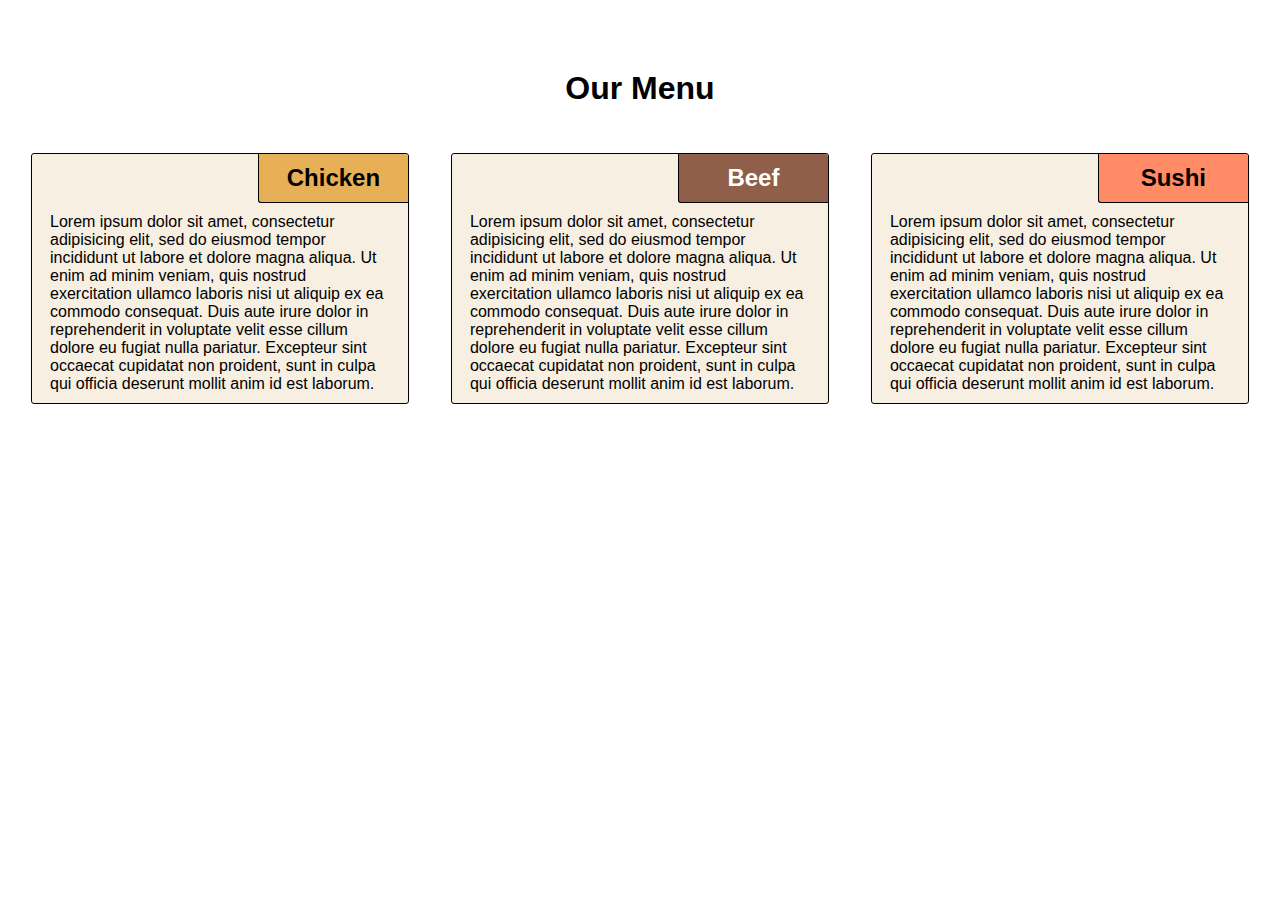
<file: mod2_solution/index.html>
<!-- HTML, CSS, and Javascript for Web Developers -->
<!-- Module 2 Coding Assignment Solution -->
<!-- Jenna Coons -->
<!-- 9/15/2019 -->

<!DOCTYPE html>
<html lang="en">
<head>
	<meta charset="utf-8">
	<title>Our Menu</title>
	<link rel="stylesheet" href="css/styles.css">
</head>
<body>
	<h1>Our Menu</h1>
	<div class="row">
		<section class="col-lg-4 col-md-6">
			<div>
				<h2 class="chicken">Chicken</h2>
				<p>
					Lorem ipsum dolor sit amet, consectetur adipisicing elit, sed do eiusmod
		tempor incididunt ut labore et dolore magna aliqua. Ut enim ad minim veniam,
		quis nostrud exercitation ullamco laboris nisi ut aliquip ex ea commodo
		consequat. Duis aute irure dolor in reprehenderit in voluptate velit esse
		cillum dolore eu fugiat nulla pariatur. Excepteur sint occaecat cupidatat non
		proident, sunt in culpa qui officia deserunt mollit anim id est laborum.
				</p>
			</div>
		</section>
		<section class="col-lg-4 col-md-6">
			<div>
				<h2 class="beef">Beef</h2>
				<p>
					Lorem ipsum dolor sit amet, consectetur adipisicing elit, sed do eiusmod
		tempor incididunt ut labore et dolore magna aliqua. Ut enim ad minim veniam,
		quis nostrud exercitation ullamco laboris nisi ut aliquip ex ea commodo
		consequat. Duis aute irure dolor in reprehenderit in voluptate velit esse
		cillum dolore eu fugiat nulla pariatur. Excepteur sint occaecat cupidatat non
		proident, sunt in culpa qui officia deserunt mollit anim id est laborum.
				</p>
			</div>
		</section>
		<section class="col-lg-4 col-md-12">
			<div>
				<h2 class="sushi">Sushi</h2>
				<p>
					Lorem ipsum dolor sit amet, consectetur adipisicing elit, sed do eiusmod
		tempor incididunt ut labore et dolore magna aliqua. Ut enim ad minim veniam,
		quis nostrud exercitation ullamco laboris nisi ut aliquip ex ea commodo
		consequat. Duis aute irure dolor in reprehenderit in voluptate velit esse
		cillum dolore eu fugiat nulla pariatur. Excepteur sint occaecat cupidatat non
		proident, sunt in culpa qui officia deserunt mollit anim id est laborum.
				</p>
			</div>
		</section>
	</div>
</body>
</html>
</file>
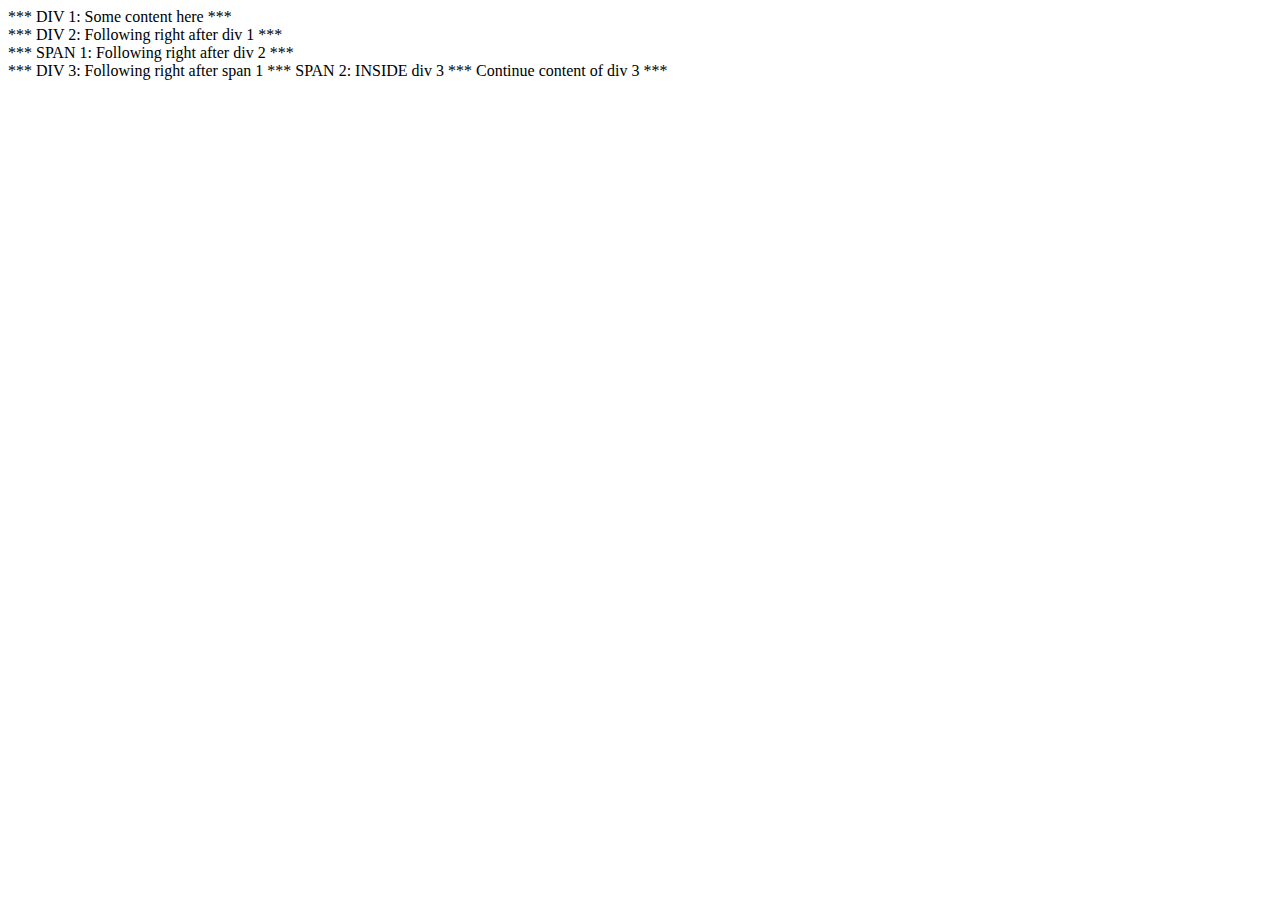
<file: practice/div-and-span.html>
<!doctype html>
<html lang="en">
<head>
	<meta charset="utf-8">
	<title>div and span elements</title>
</head>
<body>
	<div>*** DIV 1: Some content here ***</div>
	<div>*** DIV 2: Following right after div 1 ***</div>
	<span>*** SPAN 1: Following right after div 2 ***</span>
	<div>
		*** DIV 3: Following right after span 1 
		<span>*** SPAN 2: INSIDE div 3 ***</span>
		Continue content of div 3 ***
	</div>
</body>
</html>
</file>
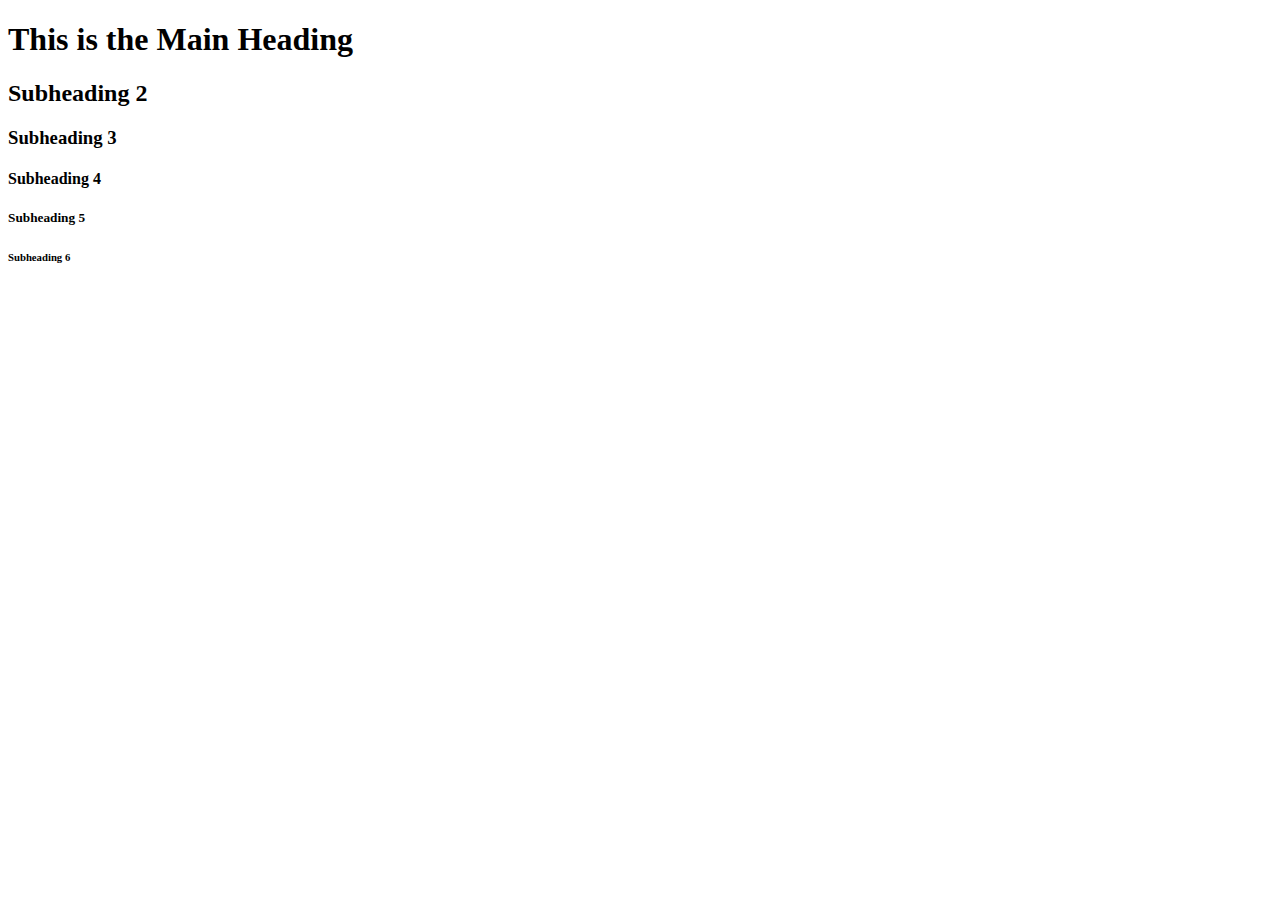
<file: practice/headings.html>
<!DOCTYPE html>
<html lang="en">
<head>
	<meta charset="utf-8">
	<title>Heading Elements</title>
</head>
<body>
	<h1>This is the Main Heading</h1>
	<h2>Subheading 2</h2>
	<h3>Subheading 3</h3>
	<h4>Subheading 4</h4>
	<h5>Subheading 5</h5>
	<h6>Subheading 6</h6>
</body>
</html>
</file>
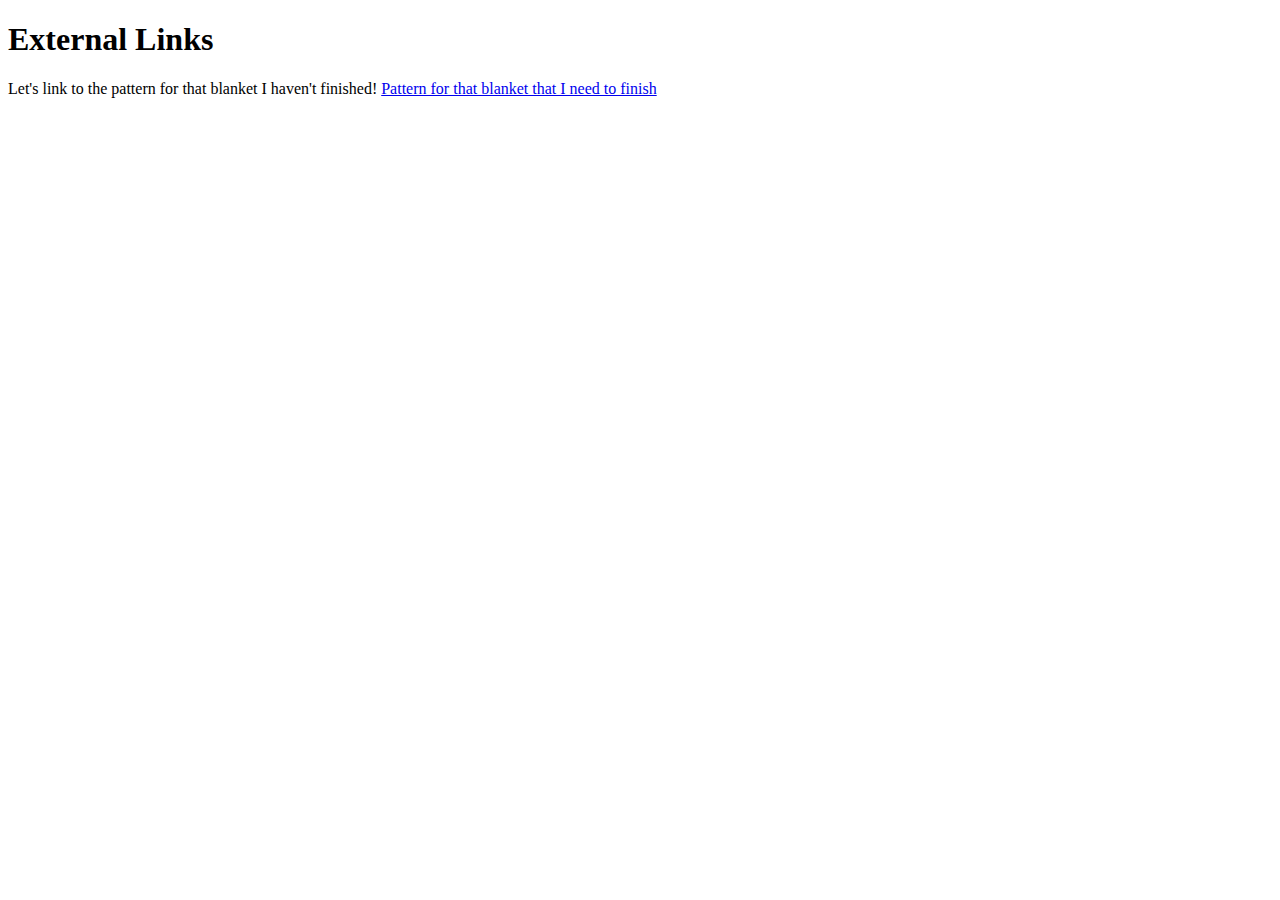
<file: practice/links-external.html>
<!DOCTYPE html>
<html lang="en">
<head>
	<meta charset="utf-8">
	<title>Links</title>
</head>
<body>
	<h1 id = "top">External Links</h1>
	<section>
		<p>
			Let's link to the pattern for that blanket I haven't finished!
			<!-- link to pattern page WITH TARGET-->
			<a href="https://www.allfreecrochetafghanpatterns.com/Throw-Patterns/Alaskan-Blue-Tunisian-Crochet-Blanket" target="_blank" 
			title="Link to blanket pattern">Pattern for that blanket that I need to finish</a>
		</p>
	</section>
</body>
</html>
</file>
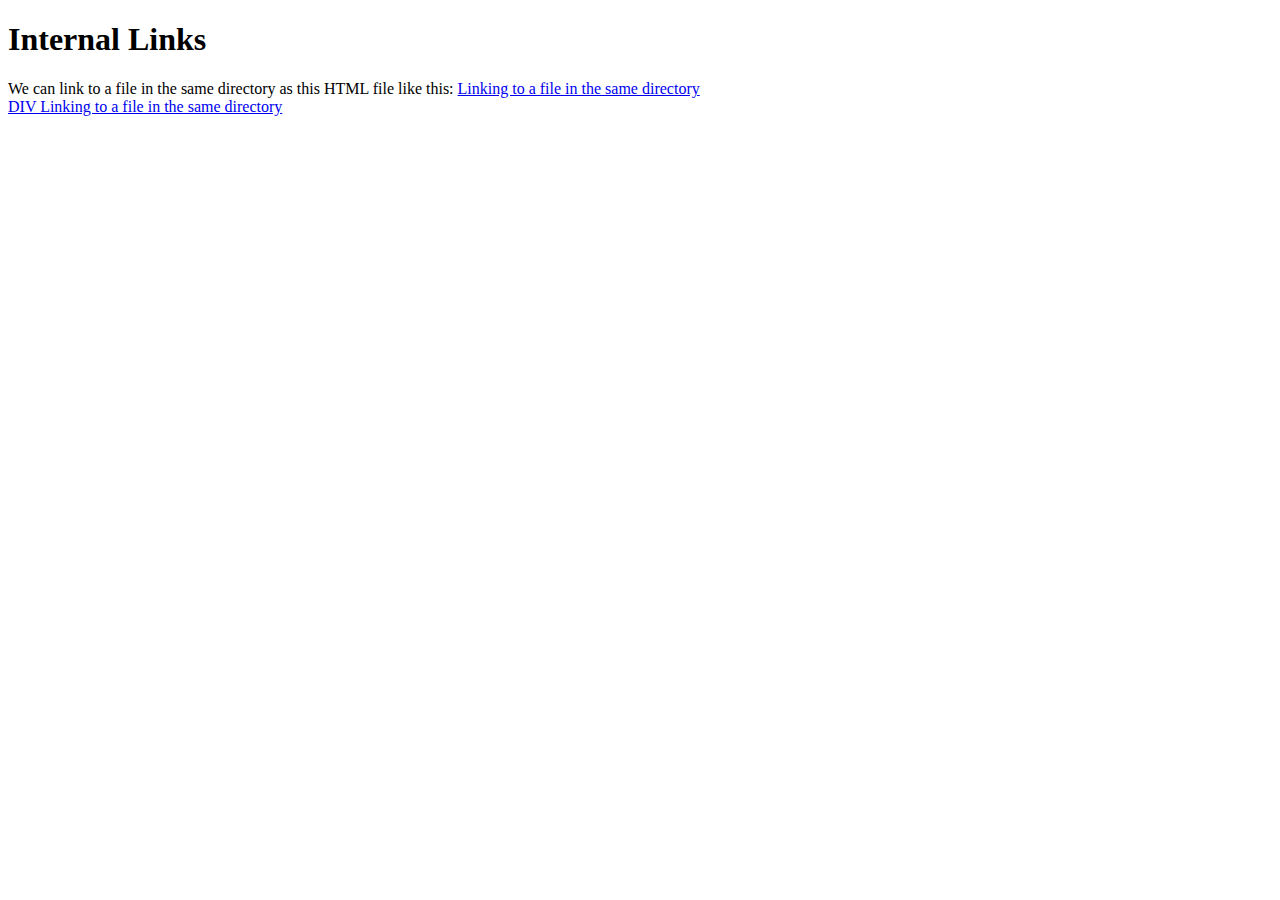
<file: practice/links-internal.html>
<!DOCTYPE html>
<html lang="en">
<head>
	<meta charset="utf-8">
	<title>Internal Links</title>
</head>
<body>
	<h1>Internal Links</h1>
	<section>
		We can link to a file in the same directory as this HTML file like this:
		<a href="same-directory.html" title="same dir link">Linking to a file in the same directory</a>

		<a href="same-directory.html" title="same dir link">
			<div> DIV Linking to a file in the same directory</div>
		</a>
	</section>
</body>
</html>
</file>
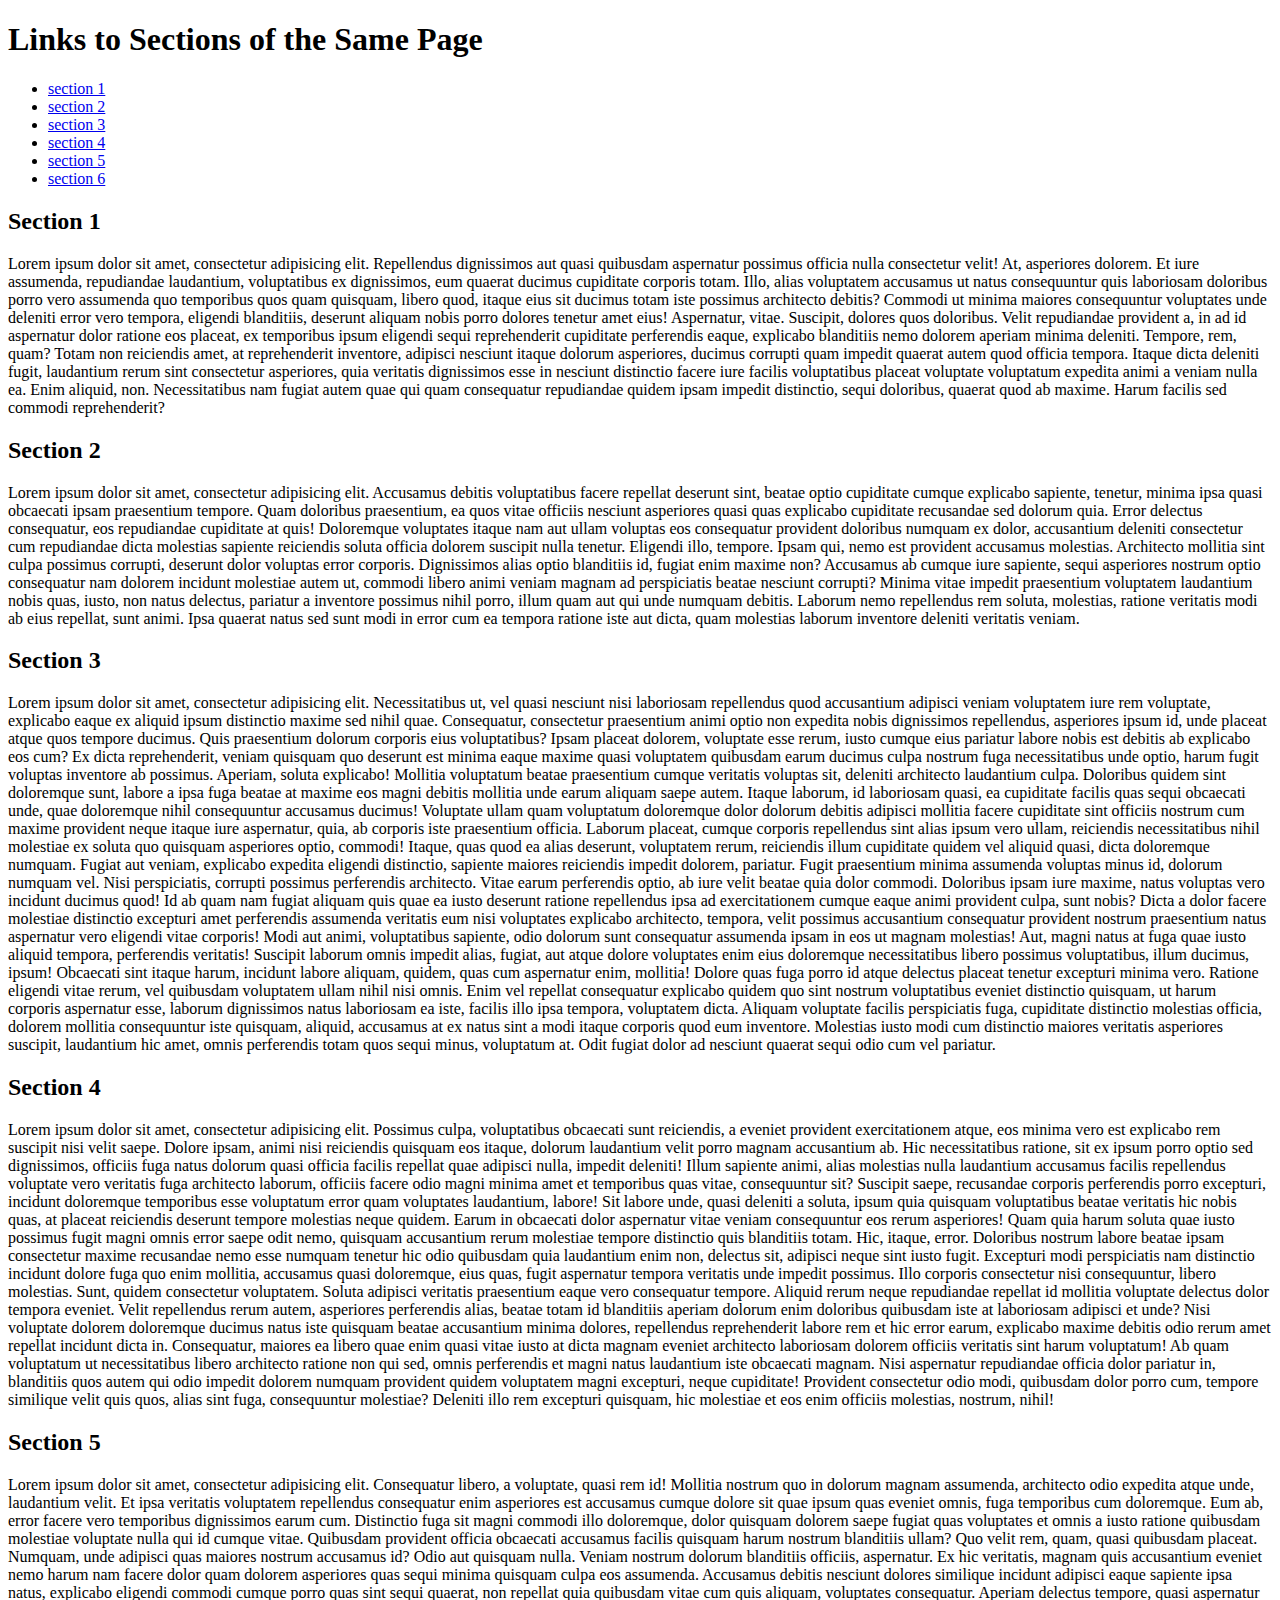
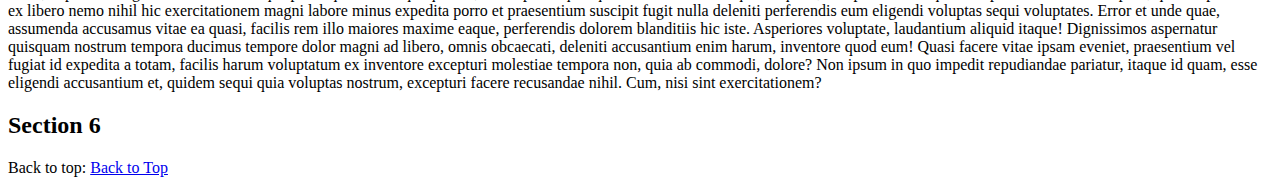
<file: practice/links-same-page.html>
<!DOCTYPE html>
<html>
<head>
	<meta charset="utf-8">
	<title>Links</title>
</head>
<body>
	<h1 id="top">Links to Sections of the Same Page</h1>

	<section>
		<ul>
			<!--Link to every section in the page -->
			<li><a href="#section1">section 1</a></li>
			<li><a href="#section2">section 2</a></li>
			<li><a href="#section3">section 3</a></li>
			<li><a href="#section4">section 4</a></li>
			<li><a href="#section5">section 5</a></li>
			<li><a href="#section6">section 6</a></li>
		</ul>
	</section>

	<section id="section1">
		<h2>Section 1</h2>
		<p>Lorem ipsum dolor sit amet, consectetur adipisicing elit. Repellendus dignissimos aut quasi quibusdam aspernatur possimus officia nulla consectetur velit! At, asperiores dolorem. Et iure assumenda, repudiandae laudantium, voluptatibus ex dignissimos, eum quaerat ducimus cupiditate corporis totam. Illo, alias voluptatem accusamus ut natus consequuntur quis laboriosam doloribus porro vero assumenda quo temporibus quos quam quisquam, libero quod, itaque eius sit ducimus totam iste possimus architecto debitis? Commodi ut minima maiores consequuntur voluptates unde deleniti error vero tempora, eligendi blanditiis, deserunt aliquam nobis porro dolores tenetur amet eius! Aspernatur, vitae. Suscipit, dolores quos doloribus. Velit repudiandae provident a, in ad id aspernatur dolor ratione eos placeat, ex temporibus ipsum eligendi sequi reprehenderit cupiditate perferendis eaque, explicabo blanditiis nemo dolorem aperiam minima deleniti. Tempore, rem, quam? Totam non reiciendis amet, at reprehenderit inventore, adipisci nesciunt itaque dolorum asperiores, ducimus corrupti quam impedit quaerat autem quod officia tempora. Itaque dicta deleniti fugit, laudantium rerum sint consectetur asperiores, quia veritatis dignissimos esse in nesciunt distinctio facere iure facilis voluptatibus placeat voluptate voluptatum expedita animi a veniam nulla ea. Enim aliquid, non. Necessitatibus nam fugiat autem quae qui quam consequatur repudiandae quidem ipsam impedit distinctio, sequi doloribus, quaerat quod ab maxime. Harum facilis sed commodi reprehenderit?</p>
	</section>

	<section id="section2">
		<h2>Section 2</h2>
		<p>Lorem ipsum dolor sit amet, consectetur adipisicing elit. Accusamus debitis voluptatibus facere repellat deserunt sint, beatae optio cupiditate cumque explicabo sapiente, tenetur, minima ipsa quasi obcaecati ipsam praesentium tempore. Quam doloribus praesentium, ea quos vitae officiis nesciunt asperiores quasi quas explicabo cupiditate recusandae sed dolorum quia. Error delectus consequatur, eos repudiandae cupiditate at quis! Doloremque voluptates itaque nam aut ullam voluptas eos consequatur provident doloribus numquam ex dolor, accusantium deleniti consectetur cum repudiandae dicta molestias sapiente reiciendis soluta officia dolorem suscipit nulla tenetur. Eligendi illo, tempore. Ipsam qui, nemo est provident accusamus molestias. Architecto mollitia sint culpa possimus corrupti, deserunt dolor voluptas error corporis. Dignissimos alias optio blanditiis id, fugiat enim maxime non? Accusamus ab cumque iure sapiente, sequi asperiores nostrum optio consequatur nam dolorem incidunt molestiae autem ut, commodi libero animi veniam magnam ad perspiciatis beatae nesciunt corrupti? Minima vitae impedit praesentium voluptatem laudantium nobis quas, iusto, non natus delectus, pariatur a inventore possimus nihil porro, illum quam aut qui unde numquam debitis. Laborum nemo repellendus rem soluta, molestias, ratione veritatis modi ab eius repellat, sunt animi. Ipsa quaerat natus sed sunt modi in error cum ea tempora ratione iste aut dicta, quam molestias laborum inventore deleniti veritatis veniam.</p>
	</section>

	<section id="section3">
		<h2>Section 3</h2>
		<p>Lorem ipsum dolor sit amet, consectetur adipisicing elit. Necessitatibus ut, vel quasi nesciunt nisi laboriosam repellendus quod accusantium adipisci veniam voluptatem iure rem voluptate, explicabo eaque ex aliquid ipsum distinctio maxime sed nihil quae. Consequatur, consectetur praesentium animi optio non expedita nobis dignissimos repellendus, asperiores ipsum id, unde placeat atque quos tempore ducimus. Quis praesentium dolorum corporis eius voluptatibus? Ipsam placeat dolorem, voluptate esse rerum, iusto cumque eius pariatur labore nobis est debitis ab explicabo eos cum? Ex dicta reprehenderit, veniam quisquam quo deserunt est minima eaque maxime quasi voluptatem quibusdam earum ducimus culpa nostrum fuga necessitatibus unde optio, harum fugit voluptas inventore ab possimus. Aperiam, soluta explicabo! Mollitia voluptatum beatae praesentium cumque veritatis voluptas sit, deleniti architecto laudantium culpa. Doloribus quidem sint doloremque sunt, labore a ipsa fuga beatae at maxime eos magni debitis mollitia unde earum aliquam saepe autem. Itaque laborum, id laboriosam quasi, ea cupiditate facilis quas sequi obcaecati unde, quae doloremque nihil consequuntur accusamus ducimus! Voluptate ullam quam voluptatum doloremque dolor dolorum debitis adipisci mollitia facere cupiditate sint officiis nostrum cum maxime provident neque itaque iure aspernatur, quia, ab corporis iste praesentium officia. Laborum placeat, cumque corporis repellendus sint alias ipsum vero ullam, reiciendis necessitatibus nihil molestiae ex soluta quo quisquam asperiores optio, commodi! Itaque, quas quod ea alias deserunt, voluptatem rerum, reiciendis illum cupiditate quidem vel aliquid quasi, dicta doloremque numquam. Fugiat aut veniam, explicabo expedita eligendi distinctio, sapiente maiores reiciendis impedit dolorem, pariatur. Fugit praesentium minima assumenda voluptas minus id, dolorum numquam vel. Nisi perspiciatis, corrupti possimus perferendis architecto. Vitae earum perferendis optio, ab iure velit beatae quia dolor commodi. Doloribus ipsam iure maxime, natus voluptas vero incidunt ducimus quod! Id ab quam nam fugiat aliquam quis quae ea iusto deserunt ratione repellendus ipsa ad exercitationem cumque eaque animi provident culpa, sunt nobis? Dicta a dolor facere molestiae distinctio excepturi amet perferendis assumenda veritatis eum nisi voluptates explicabo architecto, tempora, velit possimus accusantium consequatur provident nostrum praesentium natus aspernatur vero eligendi vitae corporis! Modi aut animi, voluptatibus sapiente, odio dolorum sunt consequatur assumenda ipsam in eos ut magnam molestias! Aut, magni natus at fuga quae iusto aliquid tempora, perferendis veritatis! Suscipit laborum omnis impedit alias, fugiat, aut atque dolore voluptates enim eius doloremque necessitatibus libero possimus voluptatibus, illum ducimus, ipsum! Obcaecati sint itaque harum, incidunt labore aliquam, quidem, quas cum aspernatur enim, mollitia! Dolore quas fuga porro id atque delectus placeat tenetur excepturi minima vero. Ratione eligendi vitae rerum, vel quibusdam voluptatem ullam nihil nisi omnis. Enim vel repellat consequatur explicabo quidem quo sint nostrum voluptatibus eveniet distinctio quisquam, ut harum corporis aspernatur esse, laborum dignissimos natus laboriosam ea iste, facilis illo ipsa tempora, voluptatem dicta. Aliquam voluptate facilis perspiciatis fuga, cupiditate distinctio molestias officia, dolorem mollitia consequuntur iste quisquam, aliquid, accusamus at ex natus sint a modi itaque corporis quod eum inventore. Molestias iusto modi cum distinctio maiores veritatis asperiores suscipit, laudantium hic amet, omnis perferendis totam quos sequi minus, voluptatum at. Odit fugiat dolor ad nesciunt quaerat sequi odio cum vel pariatur.</p>
	</section>

	<section id="section4">
		<h2>Section 4</h2>
		<p>Lorem ipsum dolor sit amet, consectetur adipisicing elit. Possimus culpa, voluptatibus obcaecati sunt reiciendis, a eveniet provident exercitationem atque, eos minima vero est explicabo rem suscipit nisi velit saepe. Dolore ipsam, animi nisi reiciendis quisquam eos itaque, dolorum laudantium velit porro magnam accusantium ab. Hic necessitatibus ratione, sit ex ipsum porro optio sed dignissimos, officiis fuga natus dolorum quasi officia facilis repellat quae adipisci nulla, impedit deleniti! Illum sapiente animi, alias molestias nulla laudantium accusamus facilis repellendus voluptate vero veritatis fuga architecto laborum, officiis facere odio magni minima amet et temporibus quas vitae, consequuntur sit? Suscipit saepe, recusandae corporis perferendis porro excepturi, incidunt doloremque temporibus esse voluptatum error quam voluptates laudantium, labore! Sit labore unde, quasi deleniti a soluta, ipsum quia quisquam voluptatibus beatae veritatis hic nobis quas, at placeat reiciendis deserunt tempore molestias neque quidem. Earum in obcaecati dolor aspernatur vitae veniam consequuntur eos rerum asperiores! Quam quia harum soluta quae iusto possimus fugit magni omnis error saepe odit nemo, quisquam accusantium rerum molestiae tempore distinctio quis blanditiis totam. Hic, itaque, error. Doloribus nostrum labore beatae ipsam consectetur maxime recusandae nemo esse numquam tenetur hic odio quibusdam quia laudantium enim non, delectus sit, adipisci neque sint iusto fugit. Excepturi modi perspiciatis nam distinctio incidunt dolore fuga quo enim mollitia, accusamus quasi doloremque, eius quas, fugit aspernatur tempora veritatis unde impedit possimus. Illo corporis consectetur nisi consequuntur, libero molestias. Sunt, quidem consectetur voluptatem. Soluta adipisci veritatis praesentium eaque vero consequatur tempore. Aliquid rerum neque repudiandae repellat id mollitia voluptate delectus dolor tempora eveniet. Velit repellendus rerum autem, asperiores perferendis alias, beatae totam id blanditiis aperiam dolorum enim doloribus quibusdam iste at laboriosam adipisci et unde? Nisi voluptate dolorem doloremque ducimus natus iste quisquam beatae accusantium minima dolores, repellendus reprehenderit labore rem et hic error earum, explicabo maxime debitis odio rerum amet repellat incidunt dicta in. Consequatur, maiores ea libero quae enim quasi vitae iusto at dicta magnam eveniet architecto laboriosam dolorem officiis veritatis sint harum voluptatum! Ab quam voluptatum ut necessitatibus libero architecto ratione non qui sed, omnis perferendis et magni natus laudantium iste obcaecati magnam. Nisi aspernatur repudiandae officia dolor pariatur in, blanditiis quos autem qui odio impedit dolorem numquam provident quidem voluptatem magni excepturi, neque cupiditate! Provident consectetur odio modi, quibusdam dolor porro cum, tempore similique velit quis quos, alias sint fuga, consequuntur molestiae? Deleniti illo rem excepturi quisquam, hic molestiae et eos enim officiis molestias, nostrum, nihil!</p>
	</section>

	<section id="section5">
		<h2>Section 5</h2>
		<p>Lorem ipsum dolor sit amet, consectetur adipisicing elit. Consequatur libero, a voluptate, quasi rem id! Mollitia nostrum quo in dolorum magnam assumenda, architecto odio expedita atque unde, laudantium velit. Et ipsa veritatis voluptatem repellendus consequatur enim asperiores est accusamus cumque dolore sit quae ipsum quas eveniet omnis, fuga temporibus cum doloremque. Eum ab, error facere vero temporibus dignissimos earum cum. Distinctio fuga sit magni commodi illo doloremque, dolor quisquam dolorem saepe fugiat quas voluptates et omnis a iusto ratione quibusdam molestiae voluptate nulla qui id cumque vitae. Quibusdam provident officia obcaecati accusamus facilis quisquam harum nostrum blanditiis ullam? Quo velit rem, quam, quasi quibusdam placeat. Numquam, unde adipisci quas maiores nostrum accusamus id? Odio aut quisquam nulla. Veniam nostrum dolorum blanditiis officiis, aspernatur. Ex hic veritatis, magnam quis accusantium eveniet nemo harum nam facere dolor quam dolorem asperiores quas sequi minima quisquam culpa eos assumenda. Accusamus debitis nesciunt dolores similique incidunt adipisci eaque sapiente ipsa natus, explicabo eligendi commodi cumque porro quas sint sequi quaerat, non repellat quia quibusdam vitae cum quis aliquam, voluptates consequatur. Aperiam delectus tempore, quasi aspernatur ex libero nemo nihil hic exercitationem magni labore minus expedita porro et praesentium suscipit fugit nulla deleniti perferendis eum eligendi voluptas sequi voluptates. Error et unde quae, assumenda accusamus vitae ea quasi, facilis rem illo maiores maxime eaque, perferendis dolorem blanditiis hic iste. Asperiores voluptate, laudantium aliquid itaque! Dignissimos aspernatur quisquam nostrum tempora ducimus tempore dolor magni ad libero, omnis obcaecati, deleniti accusantium enim harum, inventore quod eum! Quasi facere vitae ipsam eveniet, praesentium vel fugiat id expedita a totam, facilis harum voluptatum ex inventore excepturi molestiae tempora non, quia ab commodi, dolore? Non ipsum in quo impedit repudiandae pariatur, itaque id quam, esse eligendi accusantium et, quidem sequi quia voluptas nostrum, excepturi facere recusandae nihil. Cum, nisi sint exercitationem?</p>
	</section>

	<div>
		<h2 id="section6">Section 6</h2>
		<p>
			Back to top: <a href="#top">Back to Top</a>
		</p>
	</div>
</body>
</html>
</file>
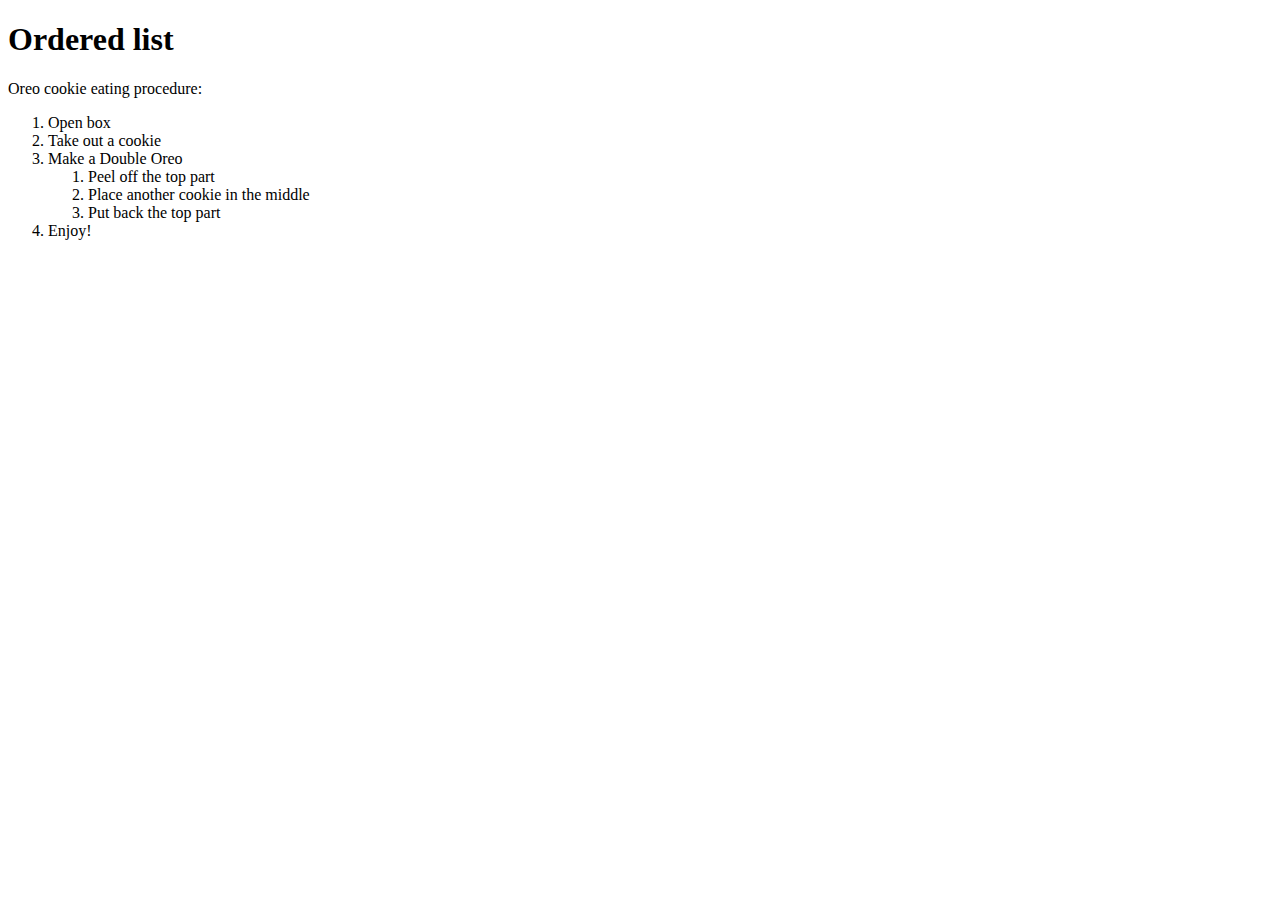
<file: practice/ordered-lists.html>
<!DOCTYPE html>
<html lang="en">
<head>
	<meta charset="utf-8">
	<title>Ordered lists</title>
</head>
<body>
	<h1>Ordered list</h1>
	<div>
		
		Oreo cookie eating procedure:
		<ol>
			<li>Open box</li>
			<li>Take out a cookie</li>
			<li>Make a Double Oreo
				<ol>
					<li>Peel off the top part</li>
					<li>Place another cookie in the middle</li>
					<li>Put back the top part</li>
				</ol>
			</li>
			<li>Enjoy!</li>
		</ol>
		
	</div>
</body>
</html>
</file>
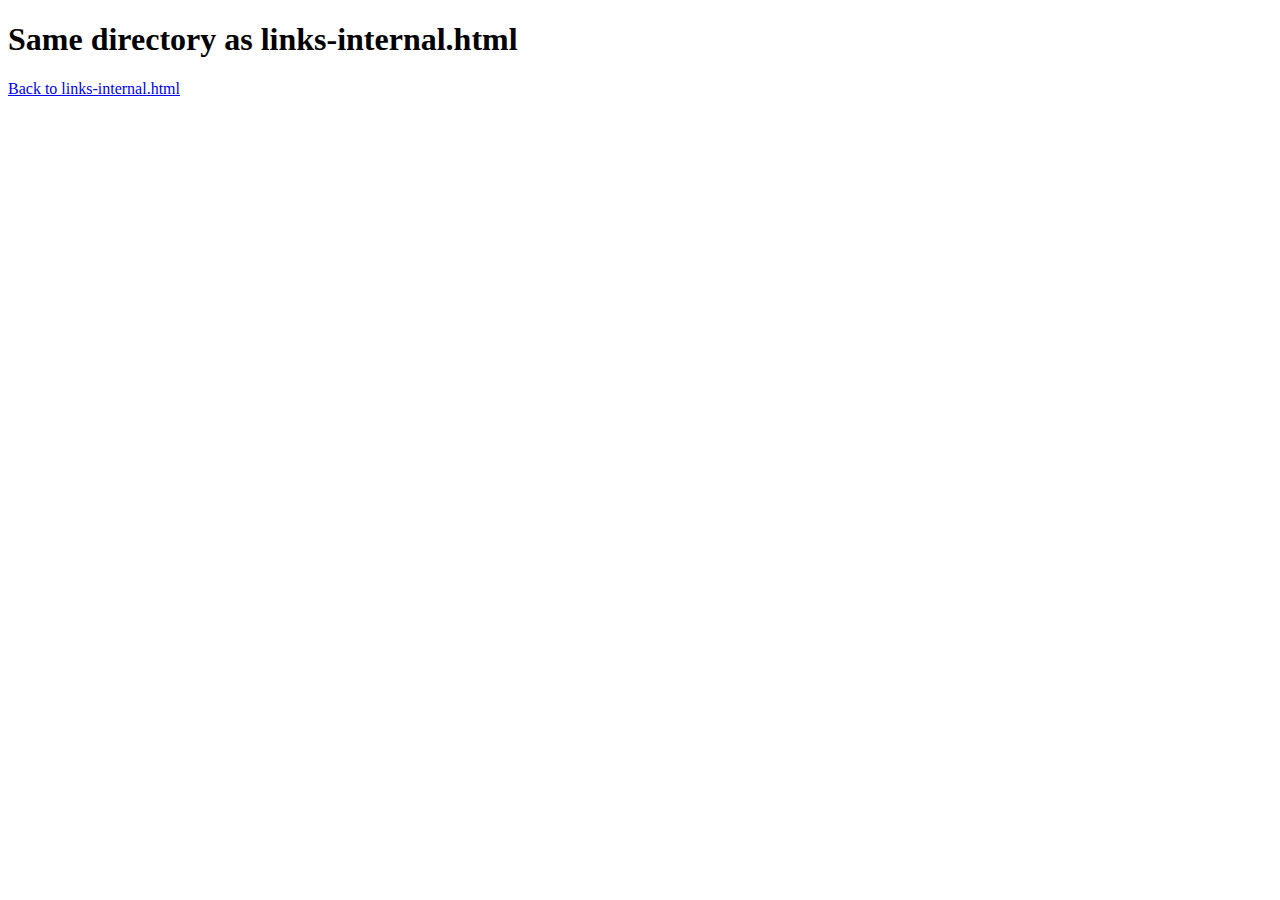
<file: practice/same-directory.html>
<!DOCTYPE html>
<html lang="en">
<head>
	<meta charset="utf-8">
	<title>Same directory as links-internal.html</title>
</head>
<body>
	<h1>Same directory as links-internal.html</h1>
	<a href="links-internal.html" title="Back to internal links page">Back to links-internal.html</a>
</body>
</html>
</file>
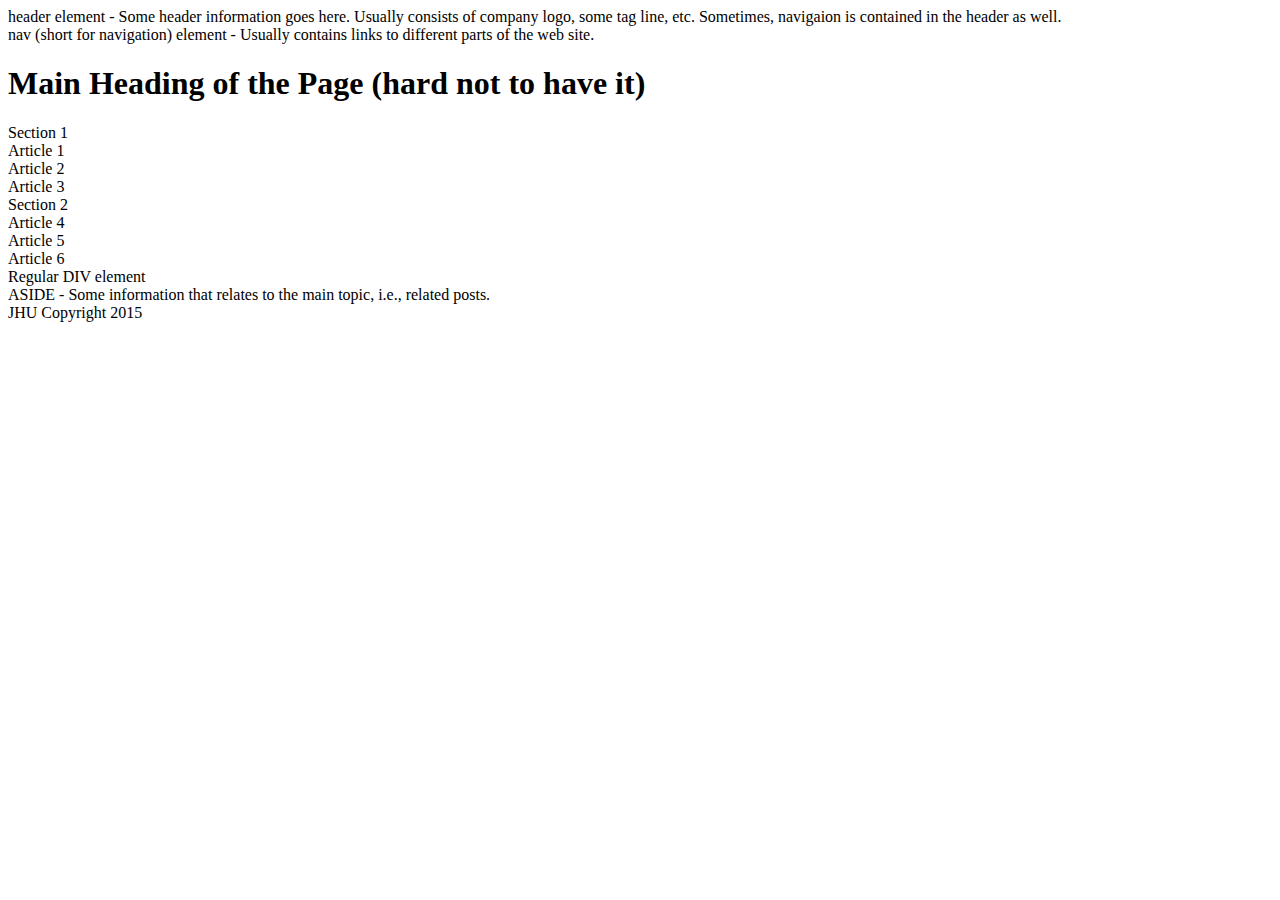
<file: practice/semantic-elements.html>
<!DOCTYPE html>
<html lang="en">
<head>
	<meta charset="utf-8">
	<title>Semantic Elements</title>
</head>
<body>
	<header>
		header element - Some header information goes here. Usually consists of company logo, some tag line, etc. Sometimes, navigaion is contained in the header as well.
		<nav>nav (short for navigation) element - Usually contains links to different parts of the web site.</nav>
	</header>
	<h1>Main Heading of the Page (hard not to have it)</h1>
	<section>
		Section 1
		<article>Article 1</article>
		<article>Article 2</article>
		<article>Article 3</article>
	</section>
	<section>
		Section 2
		<article>Article 4</article>
		<article>Article 5</article>
		<article>Article 6</article>
		<div>Regular DIV element</div>
	</section>
	<aside>
		ASIDE - Some information that relates to the main topic, i.e., related posts.
	</aside>
	<footer>
		JHU Copyright 2015
	</footer>
</body>
</html>
</file>
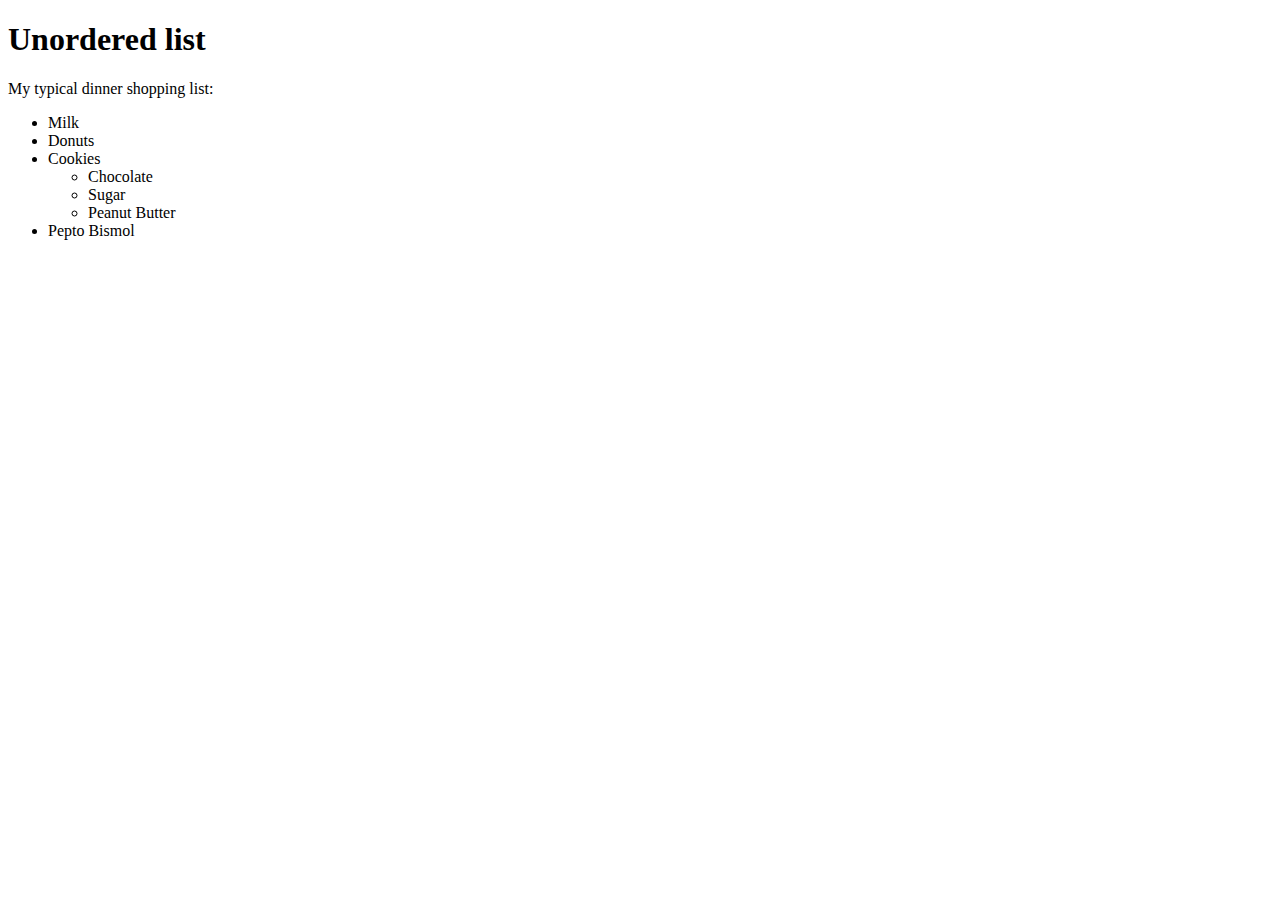
<file: practice/unordered-lists.html>
<!DOCTYPE html>
<html lang="en">
<head>
	<meta charset="utf-8">
	<title>Unordered Lists</title>
</head>
<body>
	<h1>Unordered list</h1>
	<div>

		My typical dinner shopping list:
		<ul>
			<li>Milk</li>
			<li>Donuts</li>
			<li>Cookies
				<ul>
					<li>Chocolate</li>
					<li>Sugar</li>
					<li>Peanut Butter</li>
				</ul>
			</li>
			<li>Pepto Bismol</li>
		</ul>
	</div>
</body>
</html>
</file>
<file: mod2_solution/css/styles.css>
/* HTML, CSS, and Javascript for Web Developers */
/* Module 2 Coding Assignment Solution */
/* Jenna Coons */
/* 9/15/2019 */

* {
	box-sizing: border-box;
}

body {
	font-family: "Helvetica";
	margin: 0;
	padding: 0;
}

h1 {
	text-align: center;
	margin-top: 70px;
}

section > div {
	background-color: #f7efe1;
	width: 90%; /* Creates artificial margin between divs */
	margin: 15px auto 15px auto;
	border: 1px solid black;
	border-radius: 3px;
}

h2 {
	float: right;
	width: 150px;
	margin: 0px 0px 10px 0px;
	padding: 10px;
	border-bottom: 1px solid black;
	border-left: 1px solid black;
	border-radius: 0px 3px 0px 3px;
	text-align: center;
}

p {
	clear: right;
	margin: 10px 18px 10px 18px;
}

.chicken {
	background-color: #e8b056;
}

.beef {
	background-color: #8f5f49;
	color: white;
}

.sushi {
	background-color: #ff8c66;
}

.row {
	width: 100%;
	padding: 10px;
}

/***************** Large Devices ******************/
@media (min-width: 992px) {
	.col-lg-1, .col-lg-2, .col-lg-3, .col-lg-4, .col-lg-5, .col-lg-6,
	.col-lg-7, .col-lg-8, .col-lg-9, .col-lg-10, .col-lg-11, .col-lg-12 {
		float: left;
	}
	.col-lg-1 {
		width: 8.33%;
	}
	.col-lg-2 {
		width: 16.66%;
	}
	.col-lg-3 {
		width: 25%;
	}
	.col-lg-4 {
		width: 33.33%;
	}
	.col-lg-5 {
		width: 41.66%;
	}
	.col-lg-6 {
		width: 50%;
	}
	.col-lg-7 {
		width: 58.33%;
	}
	.col-lg-8 {
		width: 66.66%
	}
	.col-lg-9 {
		width: 75%;
	}
	.col-lg-10 {
		width: 83.33%;
	}
	.col-lg-11 {
		width: 91.66%;
	}
	.col-lg-12 {
		width: 100%;
	}
}

/***************** Medium Devices ******************/
@media (min-width: 768px) and (max-width: 991px) {
	.col-md-1, .col-md-2, .col-md-3, .col-md-4, .col-md-5, .col-md-6,
	.col-md-7, .col-md-8, .col-md-9, .col-md-10, .col-md-11, .col-md-12 {
		float: left;
	}
	.col-md-1 {
		width: 8.33%;
	}
	.col-md-2 {
		width: 16.66%;
	}
	.col-md-3 {
		width: 25%;
	}
	.col-md-4 {
		width: 33.33%;
	}
	.col-md-5 {
		width: 41.66%;
	}
	.col-md-6 {
		width: 50%;
	}
	.col-md-7 {
		width: 58.33%;
	}
	.col-md-8 {
		width: 66.66%
	}
	.col-md-9 {
		width: 75%;
	}
	.col-md-10 {
		width: 83.33%;
	}
	.col-md-11 {
		width: 91.66%;
	}
	.col-md-12 {
		width: 100%;
	}
	/* Ensures that the lower div lines up with the edges of the upper divs */
	section.col-md-12 > div {
		width: 95%;
	}
}
</file>
